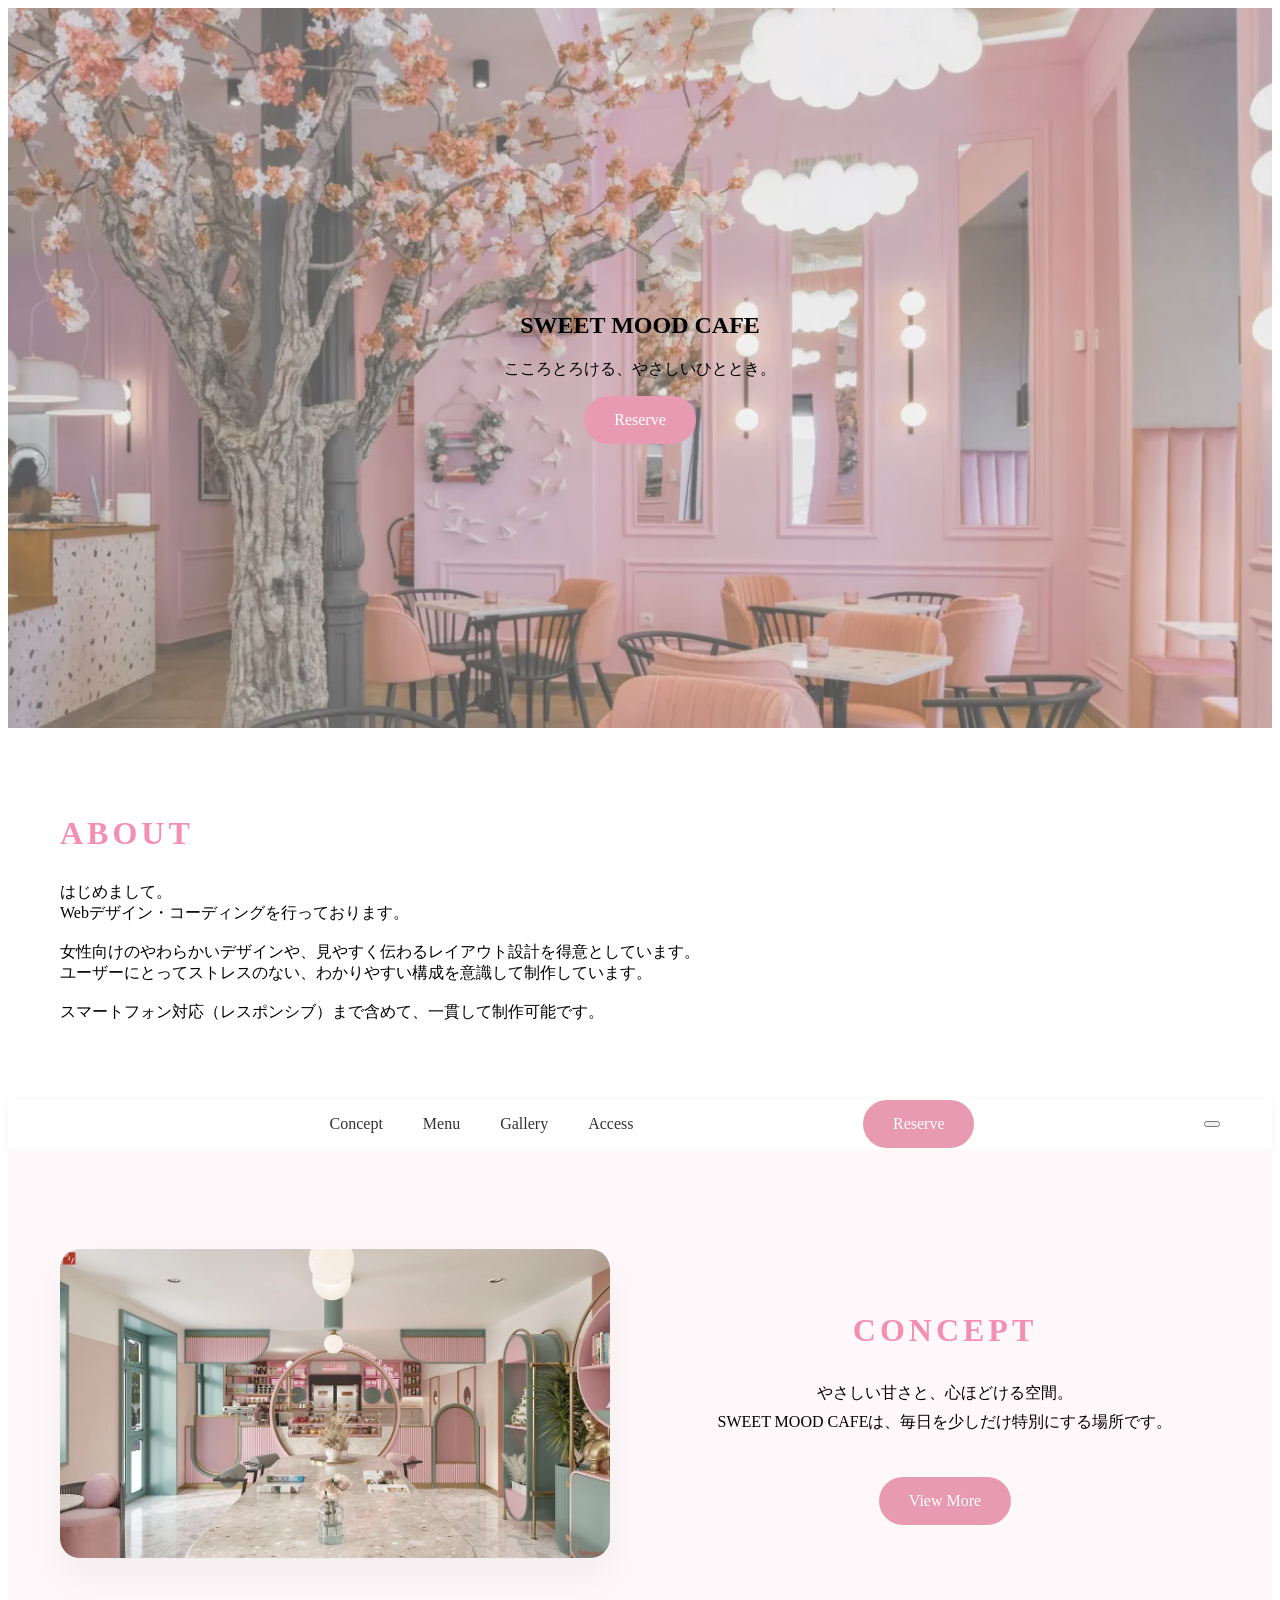
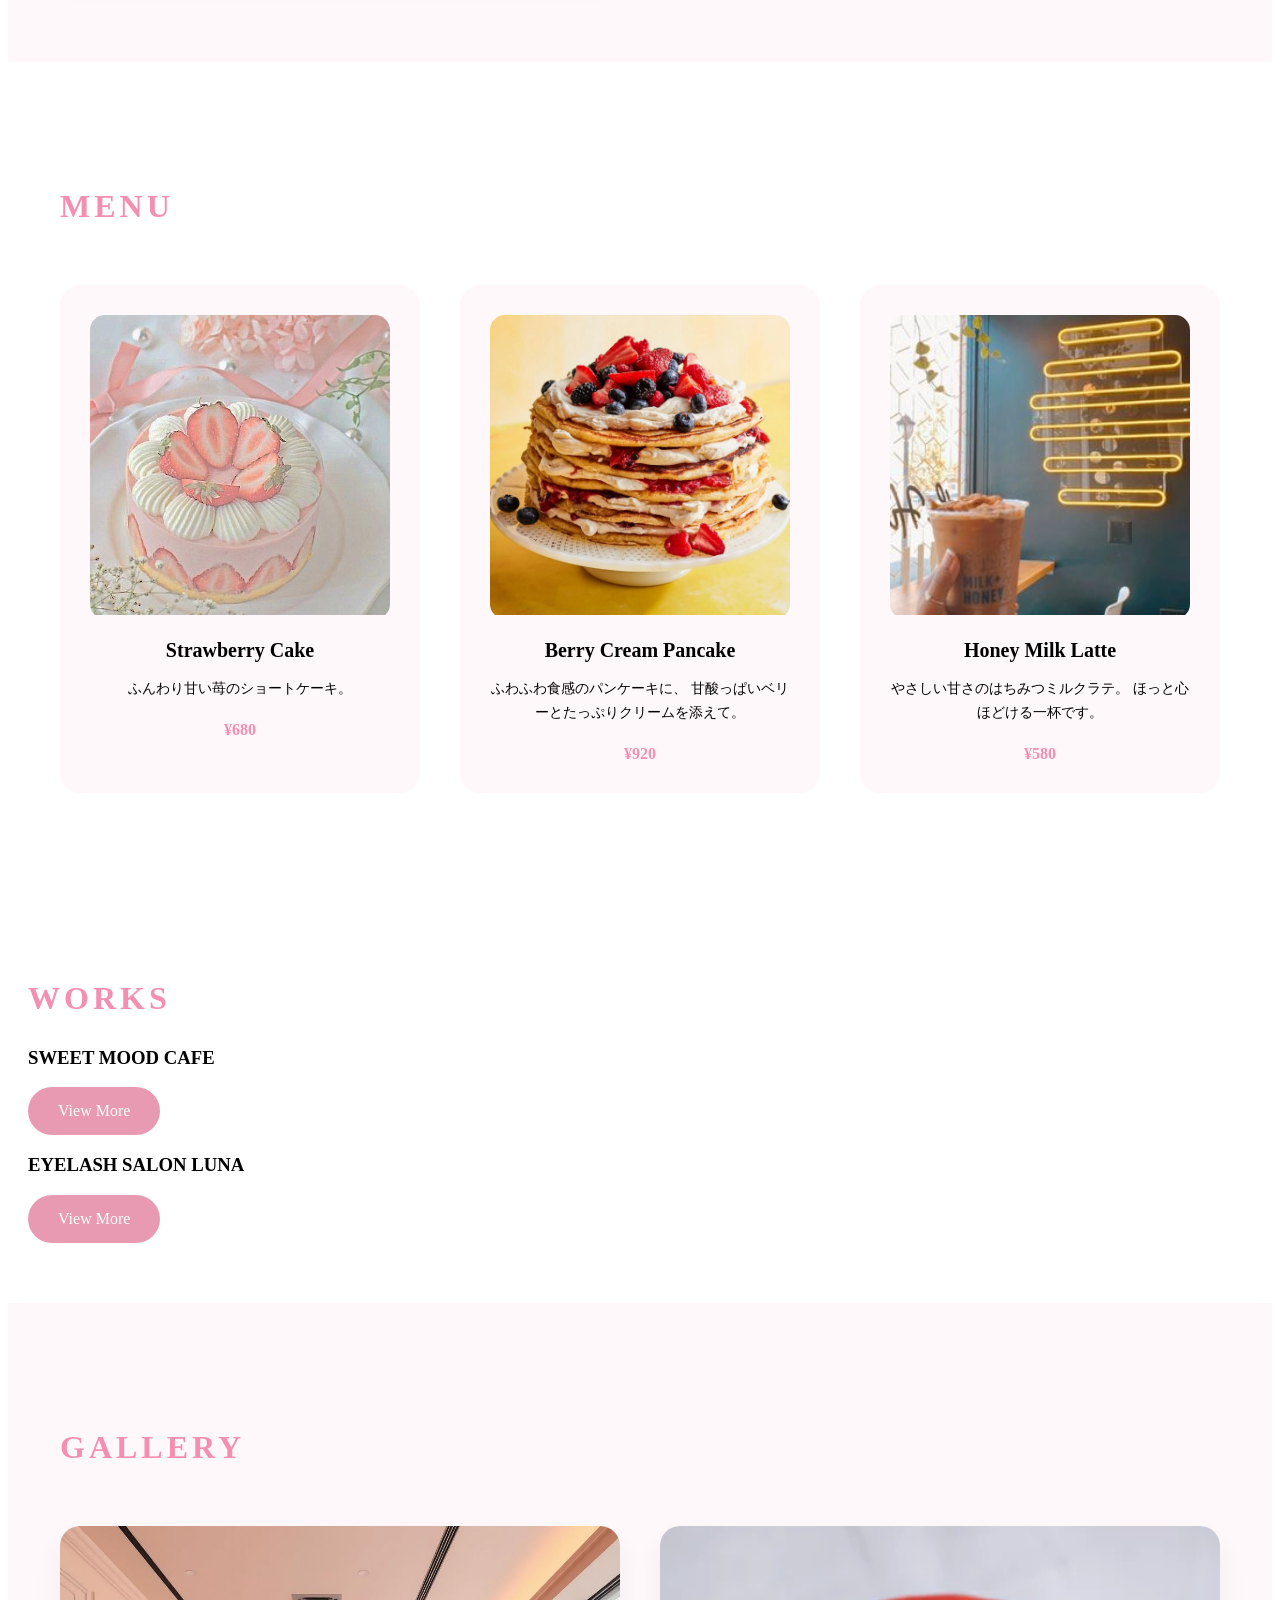
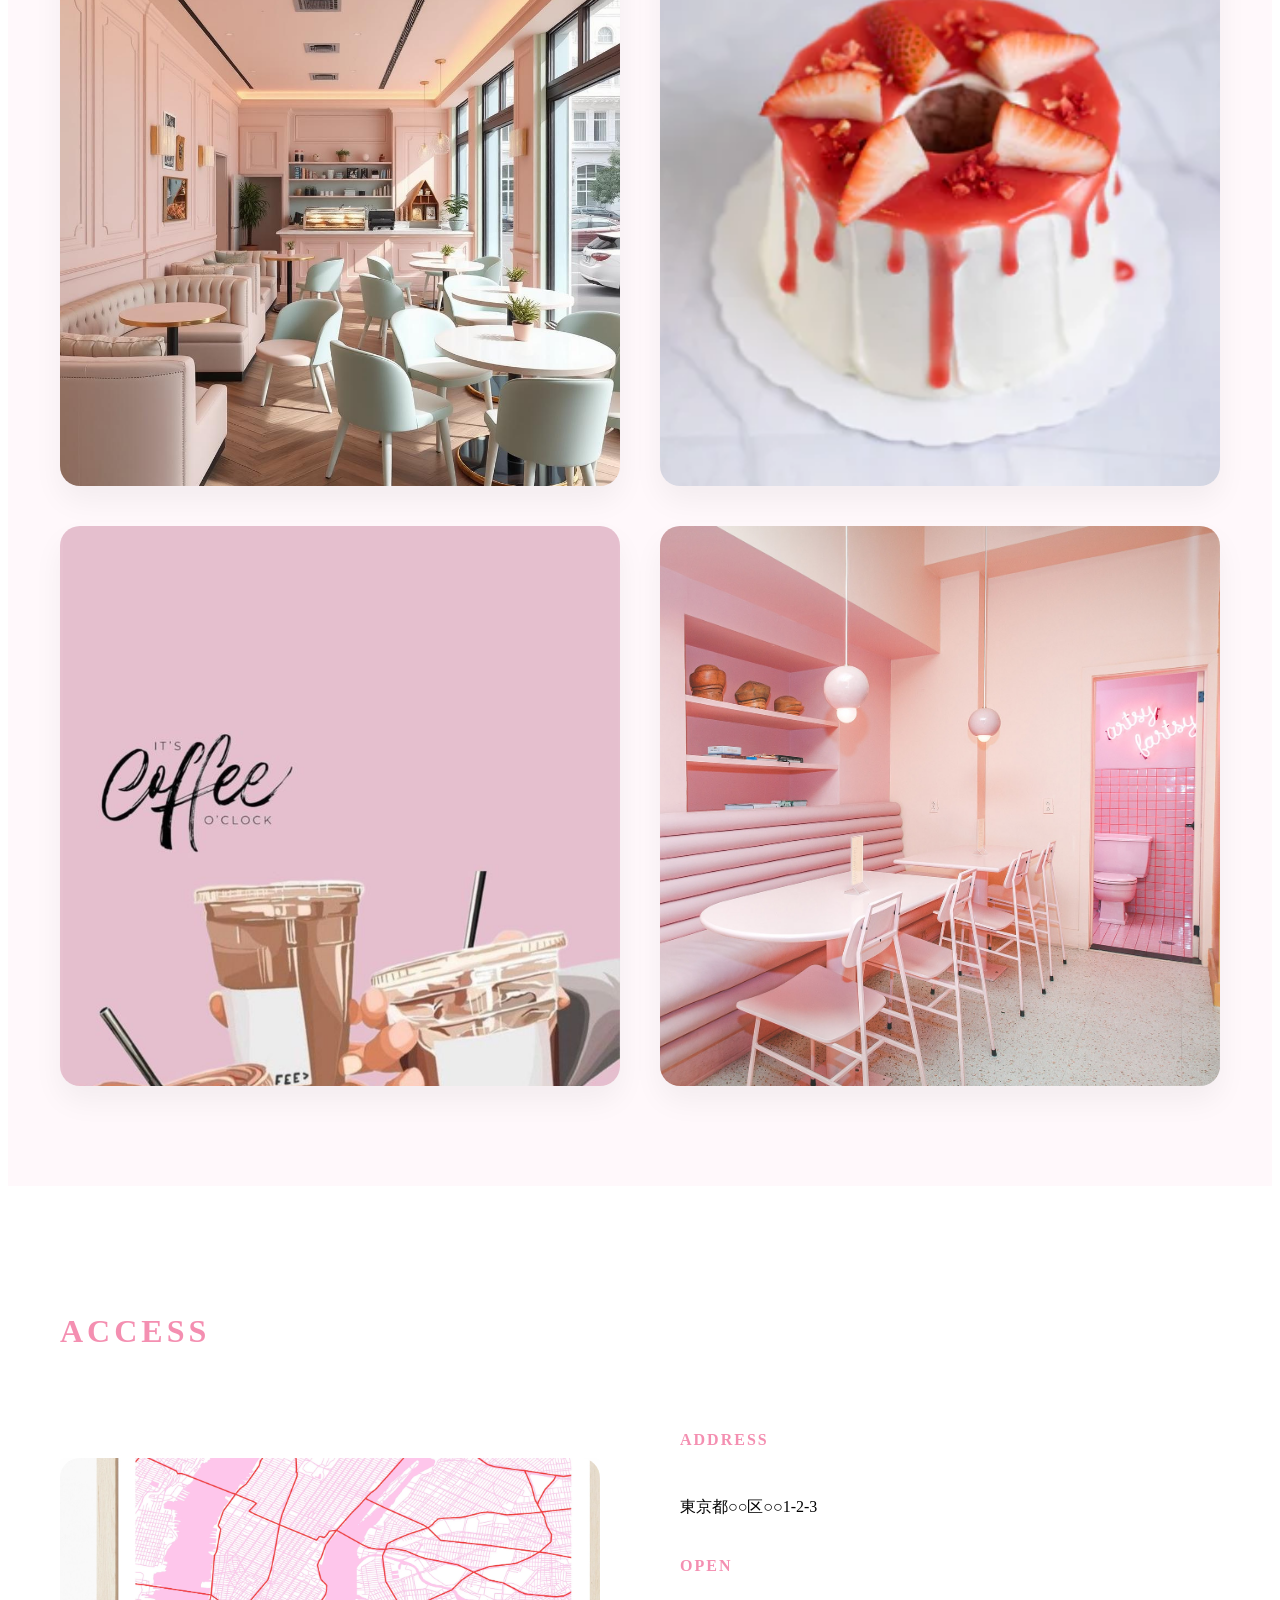
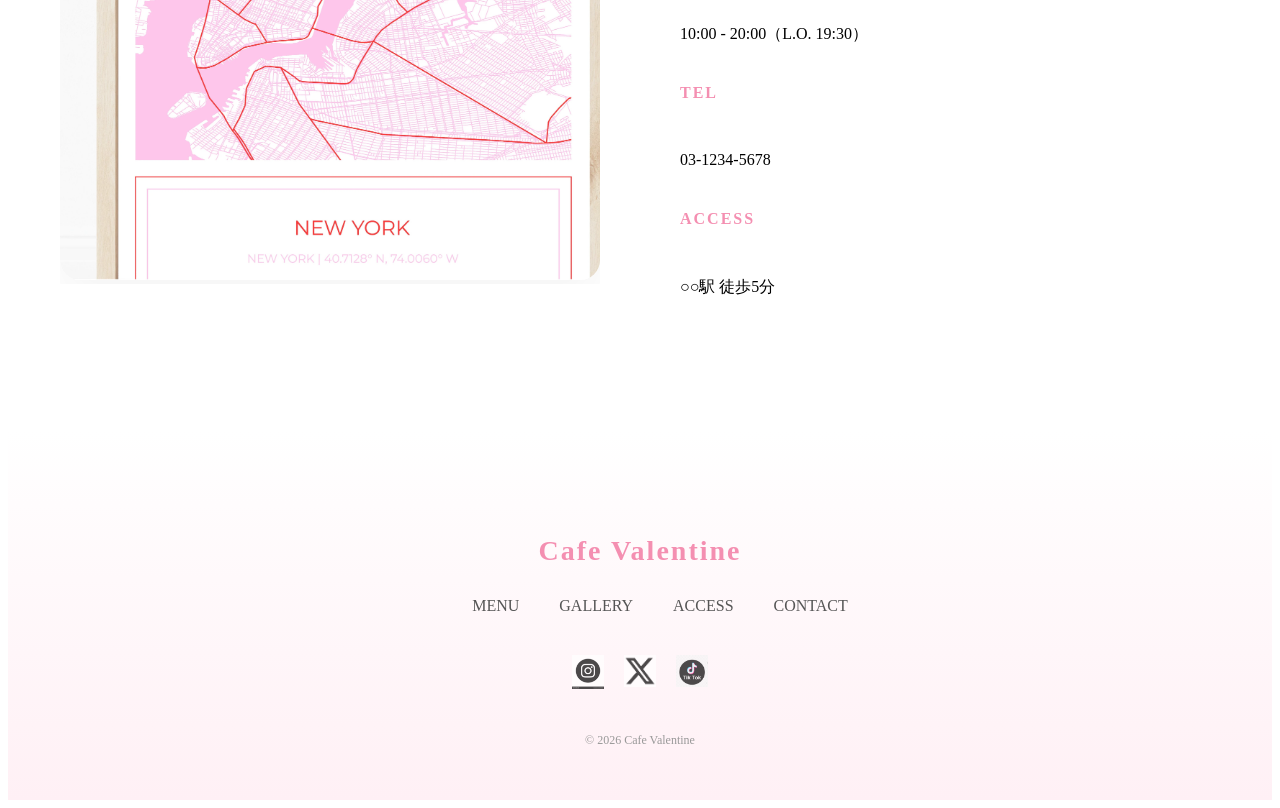
<file: index.html>
<!DOCTYPE html>
<html lang="ja">
<head>
    <meta charset="UTF-8">
    <meta name="viewport" content="width=device-width, initial-scale=1.0">
    <title>Sammy design | Portfolio</title>
    <link rel="stylesheet" href="css/style.css">
</head>
<body>


    <section class="hero">
  <div class="hero__inner">
    <h1 class="hero__title">SWEET MOOD CAFE</h1>
    <p class="hero__subtitle">こころとろける、やさしいひととき。</p>
    <a href="#" class="btn btn--primary">Reserve</a>
  </div>
</section>

<section class="about">
  <div class="container">
    <h2 class="section-title">ABOUT</h2>
    <p class="about__text">
      はじめまして。<br>
      Webデザイン・コーディングを行っております。<br><br>

      女性向けのやわらかいデザインや、見やすく伝わるレイアウト設計を得意としています。<br>
      ユーザーにとってストレスのない、わかりやすい構成を意識して制作しています。<br><br>

      スマートフォン対応（レスポンシブ）まで含めて、一貫して制作可能です。
    </p>
  </div>
</section>

<header class="header">
  <div class="header__inner">
    
    <div class="header__logo">
   
    </div>

    <nav class="header__nav">
      <ul class="nav__list">
        <li><a href="#concept">Concept</a></li>
        <li><a href="#menu">Menu</a></li>
        <li><a href="#gallery">Gallery</a></li>
        <li><a href="#access">Access</a></li>
      </ul>
    </nav>

    <a href="#" class="btn btn--primary header__btn">Reserve</a>

    <button class="hamburger" id="js-hamburger">
      <span></span>
      <span></span>
      <span></span>
    </button>

  </div>
</header>

<div class="drawer" id="js-drawer">
  <ul class="drawer__list">
  <li><a href="#concept">Concept</a></li>
  <li><a href="#menu">Menu</a></li>
  <li><a href="#gallery">Gallery</a></li>
  <li><a href="#access">Access</a></li>
  </ul>
</div>

<div class="overlay" id="js-overlay"></div>

<section class="concept" id="concept">
  <div class="container">
    <div class="concept__wrapper">

      <div class="concept__image">
        <img src="img/concept.jpg" alt="店内の様子">
      </div>

      <div class="concept__content">
        <h2 class="section-title">CONCEPT</h2>
        <p class="concept__text">
          やさしい甘さと、心ほどける空間。<br>
          SWEET MOOD CAFEは、毎日を少しだけ特別にする場所です。
        </p>
        <a href="work1.html" class="btn btn--primary">View More</a>
      </div>

    </div>
  </div>
</section>

<section class="menu" id="menu">
  <div class="container">
    <h2 class="section-title">MENU</h2>

    <div class="menu__grid">

      <div class="menu-card">
        <div class="menu-card__image">
          <img src="img/menu1.jpg" alt="">
        </div>
        <h3 class="menu-card__title">Strawberry Cake</h3>
        <p class="menu-card__text">ふんわり甘い苺のショートケーキ。</p>
        <span class="menu-card__price">¥680</span>
      </div>

      <div class="menu-card">
        <div class="menu-card__image">
          <img src="img/menu2.jpg" alt="">
        </div>
        <h3 class="menu-card__title">Berry Cream Pancake</h3>
        <p class="menu-card__text">ふわふわ食感のパンケーキに、
                甘酸っぱいベリーとたっぷりクリームを添えて。</p>
        <span class="menu-card__price">¥920</span>
      </div>

      <div class="menu-card">
        <div class="menu-card__image">
          <img src="img/menu3.jpg" alt="">
        </div>
        <h3 class="menu-card__title">Honey Milk Latte</h3>
        <p class="menu-card__text">やさしい甘さのはちみつミルクラテ。
                ほっと心ほどける一杯です。</p>
        <span class="menu-card__price">¥580</span>
      </div>

      <!-- ×3つ用意 -->

    </div>
  </div>
</section>

<section class="works">
  <h2 class="section-title">WORKS</h2>

  <div class="works__item">
    <h3>SWEET MOOD CAFE</h3>
    <a href="work1.html" class="btn btn--primary">View More</a>
  </div>

  <div class="works__item">
    <h3>EYELASH SALON LUNA</h3>
    <a href="work2.html" class="btn btn--primary">View More</a>
  </div>
</section>

<section class="gallery" id="gallery">
  <div class="container">
    <h2 class="section-title">GALLERY</h2>

    <div class="gallery__grid">

      <div class="gallery__item">
        <img src="img/gallery1.jpg" alt="">
      </div>

      <div class="gallery__item">
        <img src="img/gallery2.jpg" alt="">
      </div>

      <div class="gallery__item">
        <img src="img/gallery3.jpg" alt="">
      </div>

      <div class="gallery__item">
        <img src="img/gallery4.jpg" alt="">
      </div>

    </div>
  </div>
</section>

<section class="access" id="access">
  <div class="container">
    <h2 class="section-title">ACCESS</h2>

    <div class="access__wrapper">

      <div class="access__map">
        <img src="img/map.jpg" alt="店舗地図">
      </div>

      <div class="access__info">
        <p><strong>ADDRESS</strong><br>
        東京都○○区○○1-2-3</p>

        <p><strong>OPEN</strong><br>
        10:00 - 20:00（L.O. 19:30）</p>

        <p><strong>TEL</strong><br>
        03-1234-5678</p>

        <p><strong>ACCESS</strong><br>
        ○○駅 徒歩5分</p>
      </div>
    </div>
  </div>
</section>

<footer class="footer">
  <div class="footer__inner">

    <h2 class="footer__logo">
      Cafe Valentine
    </h2>

    <ul class="footer__nav">
      <li><a href="#">MENU</a></li>
      <li><a href="#">GALLERY</a></li>
      <li><a href="#">ACCESS</a></li>
      <li><a href="#">CONTACT</a></li>
    </ul>

    <div class="footer__sns">
      <a href="#"><img src="img/instagram.png" alt=""></a>
      <a href="#"><img src="img/x.png" alt=""></a>
      <a href="#"><img src="img/tiktok.png" alt=""></a>
    </div>

    <p class="footer__copy">
      © 2026 Cafe Valentine
    </p>

  </div>
</footer>
    
<script>
const hamburger = document.getElementById('js-hamburger');
const drawer = document.getElementById('js-drawer');
const overlay = document.getElementById('js-overlay');

hamburger.addEventListener('click', () => {
  hamburger.classList.toggle('active');
  drawer.classList.toggle('active');
  overlay.classList.toggle('active');
  document.body.classList.toggle('no-scroll');
});

overlay.addEventListener('click', () => {
  hamburger.classList.remove('active');
  drawer.classList.remove('active');
  overlay.classList.remove('active');
});

window.addEventListener('scroll', () => {
  if(window.scrollY > 50){
    document.querySelector('.header').classList.add('scrolled');
  }else{
    document.querySelector('.header').classList.remove('scrolled');
  }
});
const drawerLinks = document.querySelectorAll('.drawer a');

drawerLinks.forEach(link => {
  link.addEventListener('click', () => {
    hamburger.classList.remove('active');
    drawer.classList.remove('active');
    overlay.classList.remove('active');
    document.body.classList.remove('no-scroll');
  });
});


</script>

</body>
</html>
</file>
<file: css/style.css>
@charset "utf-8";

*,
*::before,
*::after {
  box-sizing: border-box;
}

img {
  max-width: 100%;
  height: auto;
}

body {
  overflow-x: hidden;
}

.hero{
  height: 80vh;
  background: url(../img/hero.jpg) center/cover no-repeat;
  position: relative;
  display: flex;
  align-items: center;
  justify-content: center;
  text-align: center;
}
.hero::before{
  content:"";
  position:absolute;
  inset:0;
  background:rgba(255,255,255,0.3);
}
.hero__inner{
  position: relative;
  z-index: 2;
}
.btn{
  display:inline-block;
  padding:15px 40px;
  border-radius:50px;
  background:#f48fb1;
  color:#fff;
  transition:0.3s ease;
}

.btn:hover{
  transform:scale(1.07);
  box-shadow:0 10px 20px rgba(0,0,0,0.1);
}

.header{
  width: 100%;
  background: #fff;
  box-shadow: 0 2px 10px rgba(0,0,0,0.05);
  transition:0.3s;
}

.header__inner{
  max-width: 1200px;
  margin: 0 auto;
  height: 100%;
  padding: 0 20px;
  display: flex;
  align-items: center;
  justify-content: space-between;
}

.nav__list{
  display: flex;
  gap: 40px;
  list-style: none;
}

.nav__list a{
  text-decoration: none;
  color: #333;
  transition: 0.3s;
}

.nav__list a:hover{
  color: #f48fb1;
}

.drawer{
  position: fixed;
  top: 0;
  right: -260px;
  width: 260px;
  height: 100vh;
  background: #fff;
  padding: 100px 30px;
  transition: 0.4s ease;
  z-index: 200;
}

.drawer.active{
  right: 0;
}

.drawer__list{
  list-style: none;
  display: flex;
  flex-direction: column;
  gap: 35px;
}

.drawer__list a{
  text-decoration: none;
  color: #7b2fa3;
  font-size: 22px;
  font-weight: 500;
  letter-spacing: 0.05em;
}

.overlay{
  position: fixed;
  inset: 0;
  background: rgba(0,0,0,0.3);
  opacity: 0;
  visibility: hidden;
  transition: 0.3s;
  z-index: 150;
}

.overlay.active{
  opacity: 1;
  visibility: visible;
}

.no-scroll{
  overflow: hidden;
}

.concept{
  padding:100px 0;
  background:#fff8fb;
}

.container{
  max-width:1200px;
  margin:0 auto;
  padding:0 20px;
}

.concept__wrapper{
  display:flex;
  flex-direction:column;
  align-items:center;
  gap:60px;
}

.concept__image{
  width:70%;
}

.concept__image img{
  width:100%;
  border-radius:20px;
  box-shadow:0 20px 40px rgba(0,0,0,0.05);
}

.concept__content{
  width:70%;
  text-align:center;
}

.section-title{
  font-size:32px;
  margin-bottom:30px;
  letter-spacing:4px;
  color:#f48fb1;
}

.concept__text{
  line-height:1.8;
  margin-bottom:40px;
}

.menu{
  padding:100px 0;
  background:#fff;
}

.menu__grid{
  display:grid;
  grid-template-columns: repeat(3, 1fr);
  gap:40px;
  margin-top:60px;
}
@media (max-width: 768px) {
  .menu__grid{
    grid-template-columns: 1fr;
    gap: 30px;
  }
}


.menu-card{
  background:#fff8fb;
  padding:30px;
  border-radius:20px;
  text-align:center;
  transition:0.3s ease;
}

.menu-card__image{
  overflow:hidden;
  border-radius:15px;
  margin-bottom:20px;
}

.menu-card__image img{
  width:100%;
  transition:0.4s ease;
}

.menu-card:hover{
  transform:translateY(-10px);
  box-shadow:0 20px 40px rgba(0,0,0,0.08);
}

.menu-card:hover img{
  transform:scale(1.05);
}

.menu-card__title{
  font-size:20px;
  margin-bottom:15px;
}

.menu-card__text{
  font-size:14px;
  margin-bottom:20px;
  line-height:1.7;
}

.menu-card__price{
  font-weight:bold;
  color:#f48fb1;
}

.gallery{
  padding:100px 0;
  background:#fff8fb;
}
.gallery__grid{
  display:grid;
  grid-template-columns: repeat(2, 1fr);
  gap:40px;
  margin-top:60px;
}
.gallery__item{
  aspect-ratio:1/1;
  overflow:hidden;
  border-radius:20px;
}
.gallery__item img{
  width:100%;
  height:100%;
  object-fit:cover;
  transition:0.4s ease;
}
.gallery__item:hover img{
  transform:scale(1.08);
}
.gallery__item{
  box-shadow:0 15px 30px rgba(0,0,0,0.05);
}
.gallery__item:hover{
  transform:translateY(-5px);
  transition:0.3s;
}

.access{
  padding:100px 0;
  background:#fff;
}
.access__wrapper{
  display:flex;
  gap:80px;
  align-items:center;
  margin-top:60px;
}
.access__map{
  width:50%;
   position:relative;
  overflow:hidden;
}

.access__map img{
  width:100%;
  border-radius:20px;
  box-shadow:0 20px 40px rgba(0,0,0,0.05);
}
.access__info{
  width:50%;
  line-height:1.8;
}

.access__info p{
  margin-bottom:30px;
}

.access__info strong{
  display:block;
  margin-bottom:10px;
  color:#f48fb1;
  letter-spacing:2px;
}
.access__map::after{
  content:"";
  position:absolute;
  inset:0;
  background:rgba(255,255,255,0.2);
}

.footer{
  background:#fff0f5;
  padding:80px 20px 40px;
  text-align:center;
   background:
  linear-gradient(to top,#fff0f5,#ffffff);
}
.footer__inner{
  max-width:1000px;
  margin:0 auto;
}
.footer__logo{
  font-size:28px;
  color:#f48fb1;
  margin-bottom:30px;
  letter-spacing:2px;
}
.footer__nav{
  display:flex;
  justify-content:center;
  gap:40px;
  list-style:none;
  margin-bottom:40px;
}

.footer__nav a{
  text-decoration:none;
  color:#555;
  transition:.3s;
}

.footer__nav a:hover{
  color:#f48fb1;
}
.footer__sns{
  display:flex;
  justify-content:center;
  gap:20px;
  margin-bottom:40px;
}

.footer__sns img{
  width:32px;
  opacity:.7;
  transition:.3s;
}

.footer__sns img:hover{
  opacity:1;
  transform:translateY(-5px) scale(1.1);
}
.footer__copy{
  font-size:12px;
  color:#999;
}

html{
  scroll-behavior: smooth;
}


.work-detail {
  padding: 60px 20px;
}

.work-detail__inner {
  max-width: 800px;
  margin: 0 auto;
}

.work-detail__title {
  font-size: 32px;
  margin-bottom: 24px;
}

.work-detail__heading {
  font-size: 24px;
  margin-top: 40px;
  margin-bottom: 16px;
}

.work-detail__text {
  line-height: 1.8;
  margin-bottom: 20px;
}

.work-detail__list {
  padding-left: 20px;
  line-height: 1.8;
}

.work-detail__image {
  width: 100%;
  border-radius: 10px;
  margin-top: 12px;
}

.work-detail__button {
  margin-top: 40px;
}
/* 
.btn--primary {
  background: #333;
  color: #fff;
} */

.btn--primary{
  display:inline-block;
  padding:15px 30px;
  background:#e89ab3;
  color:#fff;
  border-radius:50px;
  text-decoration:none;
  transition:0.3s;
}

.btn--primary:hover{
  opacity:0.8;
}

.btn:hover {
  opacity: 0.8;
}
section{
  padding:60px 20px;
}

@media screen and (max-width: 768px) {
  .work-detail__title {
    font-size: 26px;
  }

  .work-detail__heading {
    font-size: 20px;
  }
}
@media (max-width:768px){

 .hamburger{
  display: block;
  background: none;
  border: none;
  cursor: pointer;
  padding: 0;
}

.header__nav,
.header__btn{
  display: none;
}

.hamburger span{
  display: block;
  width: 25px;
  height: 2px;
  background: #333;
  margin: 6px 0;
  transition: 0.3s;
}


.hamburger.active span:nth-child(1){
  transform: translateY(8px) rotate(45deg);
}

.hamburger.active span:nth-child(2){
  opacity: 0;
}

.hamburger.active span:nth-child(3){
  transform: translateY(-8px) rotate(-45deg);
}

.hero{
  height:70vh;
  padding:0 20px;
}

.hero__title{
  font-size:24px;
}

.hero__subtitle{
  font-size:14px;
}
.header__nav,
.header__btn{
  display: none;
}

.hamburger{
  display: block;
}

.concept{
  padding:60px 0;
}

.concept__wrapper{
  flex-direction:column;
  gap:40px;
}

.concept__image,
.concept__content{
  width:100%;
}

.section-title{
  font-size:22px;
}

.menu{
  padding:60px 0;
}

.menu-card {
    width: 100%;
    box-sizing: border-box;
  }

  .menu-card__image img {
    display: block;
    width: 100%;
    height: auto;
  }
.gallery{
  padding:60px 0;
}

.gallery__grid{
  gap:20px;
}
.access{
  padding:60px 0;
}

.access__wrapper{
  flex-direction:column;
  gap:40px;
}

.access__map,
.access__info{
  width:100%;
}

.footer__nav{
  flex-direction:column;
  gap:15px;
}


}


@media (min-width:769px){
  .concept__wrapper{
    flex-direction:row;
  }
}
</file>
